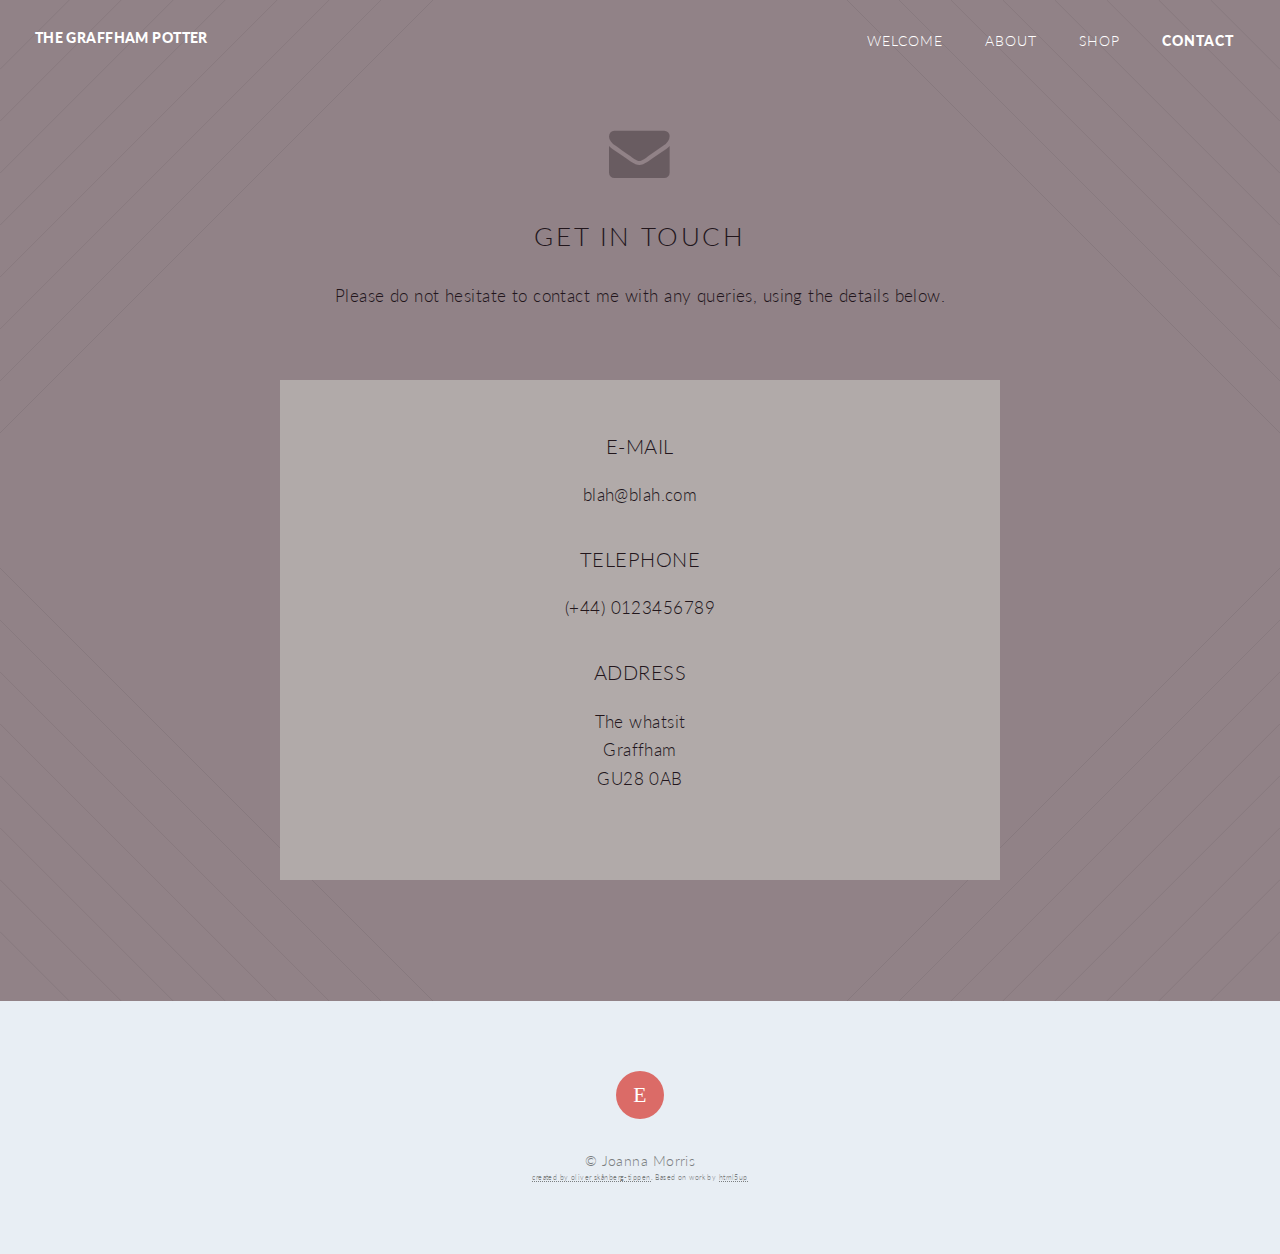
<file: public/contact.html>
<!DOCTYPE HTML>
<!--
	Twenty by HTML5 UP
	html5up.net | @n33co
	Free for personal and commercial use under the CCA 3.0 license (html5up.net/license)
-->
<html>

<head>
    <title>Joanna Morris Contact Details</title>
    <meta charset="utf-8" />
    <meta name="description" content="Contact details for Joanna Morris. E-mail, telephone, and address.">
    <meta name="viewport" content="width=device-width, initial-scale=1" />
    <!--[if lte IE 8]><script src="assets/js/ie/html5shiv.js"></script><![endif]-->
    <link rel="stylesheet" href="assets/css/main.css" />
    <!--[if lte IE 8]><link rel="stylesheet" href="assets/css/ie8.css" /><![endif]-->
    <!--[if lte IE 9]><link rel="stylesheet" href="assets/css/ie9.css" /><![endif]-->
</head>

<body class="contact">
    <div id="page-wrapper">
        <!-- Header -->
        <header id="header" class="alt">
            <h1 id="logo"><a href="index.html">The Graffham Potter</a></h1>
            <nav id="nav">
                <ul>
                    <li><a href="index.html">Welcome</a></li>
                    <!-- <li class="submenu">
                                <a href="#">Layouts</a>
                                <ul>
                                    <li><a href="left-sidebar.html">Left Sidebar</a></li>
                                    <li><a href="right-sidebar.html">Right Sidebar</a></li>
                                    <li><a href="no-sidebar.html">No Sidebar</a></li>
                                    <li><a href="contact.html">Contact</a></li>
                                    <li class="submenu">
                                        <a href="#">Submenu</a>
                                        <ul>
                                            <li><a href="#">Dolore Sed</a></li>
                                            <li><a href="#">Consequat</a></li>
                                            <li><a href="#">Lorem Magna</a></li>
                                            <li><a href="#">Sed Magna</a></li>
                                            <li><a href="#">Ipsum Nisl</a></li>
                                        </ul>
                                    </li>
                                </ul>
                            </li> -->
                    <li><a href="about.html">About</a></li>
                    <li><a href="shop.html">Shop</a></li>
                    <li class="current"><a href="contact.html">Contact</a></li>
                </ul>
            </nav>
        </header>
        <!-- Main -->
        <article id="main">
            <header class="special container">
                <span class="icon fa-envelope"></span>
                <h2>Get In Touch</h2>
                <p>Please do not hesitate to contact me with any queries, using the details below.</p>
            </header>
            <!-- One -->
            <section class="wrapper style4 special container 75%">
                <!-- Content -->
                <header>
                    <h3>e-mail</h3>
                </header>
                <p>blah@blah.com</p>
                <header>
                    <h3>telephone</h3>
                </header>
                <p>(+44) 0123456789</p>
                <header>
                    <h3>address</h3>
                </header>
                <p>The whatsit
                    <br />Graffham
                    <br />GU28 0AB</p>
            </section>
        </article>
        <!-- Footer -->
        <footer id="footer">
            <ul class="icons">
<!--                 <li><a href="#" class="icon circle fa-twitter"><span class="label">Twitter</span></a></li>
                <li><a href="#" class="icon circle fa-facebook"><span class="label">Facebook</span></a></li> -->
                <li><a href="//etsy.com/uk/shop/thegraffhampotter" class="icon circle fa-etsy">E<span class="label">Etsy</span></a></li>
                <!-- <li><a href="#" class="icon circle fa-google-plus"><span class="label">Google+</span></a></li>
                        <li><a href="#" class="icon circle fa-github"><span class="label">Github</span></a></li>
                        <li><a href="#" class="icon circle fa-dribbble"><span class="label">Dribbble</span></a></li> -->
            </ul>
            <ul class="copyright">
                <li>&copy; Joanna Morris<br /><span style="font-size:0.5em"><a href="//os-t.com">created by oliver sk&aring;nberg-tippen</a>. Based on work by <a href="//www.html5up.net">html5up</a></span></li>
            </ul>
        </footer>
    </div>
    <!-- Scripts -->
    <script src="assets/js/jquery.min.js"></script>
    <script src="assets/js/jquery.dropotron.min.js"></script>
    <script src="assets/js/jquery.scrolly.min.js"></script>
    <script src="assets/js/jquery.scrollgress.min.js"></script>
    <script src="assets/js/skel.min.js"></script>
    <script src="assets/js/util.js"></script>
    <!--[if lte IE 8]><script src="assets/js/ie/respond.min.js"></script><![endif]-->
    <script src="assets/js/main.js"></script>
</body>

</html>
</file>
<file: public/assets/css/ie8.css>
/*
	Twenty by HTML5 UP
	html5up.net | @n33co
	Free for personal and commercial use under the CCA 3.0 license (html5up.net/license)
*/

/* Section/Article */

	section > .last-child, section.last-child,
	article > .last-child,
	article.last-child {
		margin-bottom: 0;
	}

/* Banner */

	#banner {
		background-image: url("../../images/banner.jpg");
		background-repeat: no-repeat;
		background-size: cover;
		background-position: auto;
		-ms-behavior: url("assets/js/ie/backgroundsize.min.htc");
	}

		#banner .inner {
			background: #341b2b;
		}

/* CTA */

	#cta {
		background-image: url("../../images/banner.jpg");
		background-repeat: no-repeat;
		background-size: cover;
		background-position: auto;
		-ms-behavior: url("assets/js/ie/backgroundsize.min.htc");
	}
</file>
<file: public/assets/css/ie9.css>
/*
	Twenty by HTML5 UP
	html5up.net | @n33co
	Free for personal and commercial use under the CCA 3.0 license (html5up.net/license)
*/

/* Banner */

	#banner .inner {
		opacity: 1.0;
	}
</file>
<file: public/assets/css/main.css>
@import url("font-awesome.min.css");
@import url("http://fonts.googleapis.com/css?family=Lato:300,400,900");
@import url("http://fonts.googleapis.com/css?family=Source+Sans+Pro:300,400,600|Arvo:700");
/*
    Twenty by HTML5 UP
    html5up.net | @n33co
    Free for personal and commercial use under the CCA 3.0 license (html5up.net/license)
*/
/* Reset */
html, body, div, span, applet, object, iframe, h1, h2, h3, h4, h5, h6, p, blockquote, pre, a, abbr, acronym, address, big, cite, code, del, dfn, em, img, ins, kbd, q, s, samp, small, strike, strong, sub, sup, tt, var, b, u, i, center, dl, dt, dd, ol, ul, li, fieldset, form, label, legend, table, caption, tbody, tfoot, thead, tr, th, td, article, aside, canvas, details, embed, figure, figcaption, footer, header, hgroup, menu, nav, output, ruby, section, summary, time, mark, audio, video {
  margin: 0;
  padding: 0;
  border: 0;
  font-size: 100%;
  font: inherit;
  vertical-align: baseline; }

article, aside, details, figcaption, figure, footer, header, hgroup, menu, nav, section {
  display: block; }

body {
  line-height: 1; }

ol, ul {
  list-style: none; }

blockquote, q {
  quotes: none; }

blockquote:before, blockquote:after, q:before, q:after {
  content: '';
  content: none; }

table {
  border-collapse: collapse;
  border-spacing: 0; }

body {
  -webkit-text-size-adjust: none; }

/* Box Model */
*, *:before, *:after {
  -moz-box-sizing: border-box;
  -webkit-box-sizing: border-box;
  box-sizing: border-box; }

/* Containers */
.container {
  margin-left: auto;
  margin-right: auto; }

.container.\31 25\25 {
  width: 100%;
  max-width: 1750px;
  min-width: 1400px; }

.container.\37 5\25 {
  width: 1050px; }

.container.\35 0\25 {
  width: 700px; }

.container.\32 5\25 {
  width: 350px; }

.container {
  width: 1400px; }

@media screen and (max-width: 1680px) {
  .container.\31 25\25 {
    width: 100%;
    max-width: 1500px;
    min-width: 1200px; }

  .container.\37 5\25 {
    width: 900px; }

  .container.\35 0\25 {
    width: 600px; }

  .container.\32 5\25 {
    width: 300px; }

  .container {
    width: 1200px; } }
@media screen and (max-width: 1280px) {
  .container.\31 25\25 {
    width: 100%;
    max-width: 1200px;
    min-width: 960px; }

  .container.\37 5\25 {
    width: 720px; }

  .container.\35 0\25 {
    width: 480px; }

  .container.\32 5\25 {
    width: 240px; }

  .container {
    width: 960px; } }
@media screen and (max-width: 980px) {
  .container.\31 25\25 {
    width: 100%;
    max-width: 118.75%;
    min-width: 95%; }

  .container.\37 5\25 {
    width: 71.25%; }

  .container.\35 0\25 {
    width: 47.5%; }

  .container.\32 5\25 {
    width: 23.75%; }

  .container {
    width: 95%; } }
@media screen and (max-width: 840px) {
  .container.\31 25\25 {
    width: 100%;
    max-width: 118.75%;
    min-width: 95%; }

  .container.\37 5\25 {
    width: 71.25%; }

  .container.\35 0\25 {
    width: 47.5%; }

  .container.\32 5\25 {
    width: 23.75%; }

  .container {
    width: 95% !important; } }
@media screen and (max-width: 736px) {
  .container.\31 25\25 {
    width: 100%;
    max-width: 125%;
    min-width: 100%; }

  .container.\37 5\25 {
    width: 75%; }

  .container.\35 0\25 {
    width: 50%; }

  .container.\32 5\25 {
    width: 25%; }

  .container {
    width: 100% !important; } }
/* Grid */
.row {
  border-bottom: solid 1px transparent;
  -moz-box-sizing: border-box;
  -webkit-box-sizing: border-box;
  box-sizing: border-box; }

.row > * {
  float: left;
  -moz-box-sizing: border-box;
  -webkit-box-sizing: border-box;
  box-sizing: border-box; }

.row:after, .row:before {
  content: '';
  display: block;
  clear: both;
  height: 0; }

.row.uniform > * > :first-child {
  margin-top: 0; }

.row.uniform > * > :last-child {
  margin-bottom: 0; }

.row.\30 \25  > * {
  padding: 0px 0 0 0px; }

.row.\30 \25 {
  margin: 0px 0 -1px 0px; }

.row.uniform.\30 \25  > * {
  padding: 0px 0 0 0px; }

.row.uniform.\30 \25 {
  margin: 0px 0 -1px 0px; }

.row > * {
  padding: 50px 0 0 50px; }

.row {
  margin: -50px 0 -1px -50px; }

.row.uniform > * {
  padding: 50px 0 0 50px; }

.row.uniform {
  margin: -50px 0 -1px -50px; }

.row.\32 00\25  > * {
  padding: 100px 0 0 100px; }

.row.\32 00\25 {
  margin: -100px 0 -1px -100px; }

.row.uniform.\32 00\25  > * {
  padding: 100px 0 0 100px; }

.row.uniform.\32 00\25 {
  margin: -100px 0 -1px -100px; }

.row.\31 50\25  > * {
  padding: 75px 0 0 75px; }

.row.\31 50\25 {
  margin: -75px 0 -1px -75px; }

.row.uniform.\31 50\25  > * {
  padding: 75px 0 0 75px; }

.row.uniform.\31 50\25 {
  margin: -75px 0 -1px -75px; }

.row.\35 0\25  > * {
  padding: 25px 0 0 25px; }

.row.\35 0\25 {
  margin: -25px 0 -1px -25px; }

.row.uniform.\35 0\25  > * {
  padding: 25px 0 0 25px; }

.row.uniform.\35 0\25 {
  margin: -25px 0 -1px -25px; }

.row.\32 5\25  > * {
  padding: 12.5px 0 0 12.5px; }

.row.\32 5\25 {
  margin: -12.5px 0 -1px -12.5px; }

.row.uniform.\32 5\25  > * {
  padding: 12.5px 0 0 12.5px; }

.row.uniform.\32 5\25 {
  margin: -12.5px 0 -1px -12.5px; }

.\31 2u, .\31 2u\24 {
  width: 100%;
  clear: none;
  margin-left: 0; }

.\31 1u, .\31 1u\24 {
  width: 91.6666666667%;
  clear: none;
  margin-left: 0; }

.\31 0u, .\31 0u\24 {
  width: 83.3333333333%;
  clear: none;
  margin-left: 0; }

.\39 u, .\39 u\24 {
  width: 75%;
  clear: none;
  margin-left: 0; }

.\38 u, .\38 u\24 {
  width: 66.6666666667%;
  clear: none;
  margin-left: 0; }

.\37 u, .\37 u\24 {
  width: 58.3333333333%;
  clear: none;
  margin-left: 0; }

.\36 u, .\36 u\24 {
  width: 50%;
  clear: none;
  margin-left: 0; }

.\35 u, .\35 u\24 {
  width: 41.6666666667%;
  clear: none;
  margin-left: 0; }

.\34 u, .\34 u\24 {
  width: 33.3333333333%;
  clear: none;
  margin-left: 0; }

.\33 u, .\33 u\24 {
  width: 25%;
  clear: none;
  margin-left: 0; }

.\32 u, .\32 u\24 {
  width: 16.6666666667%;
  clear: none;
  margin-left: 0; }

.\31 u, .\31 u\24 {
  width: 8.3333333333%;
  clear: none;
  margin-left: 0; }

.\31 2u\24  + *,
.\31 1u\24  + *,
.\31 0u\24  + *,
.\39 u\24  + *,
.\38 u\24  + *,
.\37 u\24  + *,
.\36 u\24  + *,
.\35 u\24  + *,
.\34 u\24  + *,
.\33 u\24  + *,
.\32 u\24  + *,
.\31 u\24  + * {
  clear: left; }

.\-11u {
  margin-left: 91.66667%; }

.\-10u {
  margin-left: 83.33333%; }

.\-9u {
  margin-left: 75%; }

.\-8u {
  margin-left: 66.66667%; }

.\-7u {
  margin-left: 58.33333%; }

.\-6u {
  margin-left: 50%; }

.\-5u {
  margin-left: 41.66667%; }

.\-4u {
  margin-left: 33.33333%; }

.\-3u {
  margin-left: 25%; }

.\-2u {
  margin-left: 16.66667%; }

.\-1u {
  margin-left: 8.33333%; }

@media screen and (max-width: 1680px) {
  .row > * {
    padding: 40px 0 0 40px; }

  .row {
    margin: -40px 0 -1px -40px; }

  .row.uniform > * {
    padding: 40px 0 0 40px; }

  .row.uniform {
    margin: -40px 0 -1px -40px; }

  .row.\32 00\25  > * {
    padding: 80px 0 0 80px; }

  .row.\32 00\25 {
    margin: -80px 0 -1px -80px; }

  .row.uniform.\32 00\25  > * {
    padding: 80px 0 0 80px; }

  .row.uniform.\32 00\25 {
    margin: -80px 0 -1px -80px; }

  .row.\31 50\25  > * {
    padding: 60px 0 0 60px; }

  .row.\31 50\25 {
    margin: -60px 0 -1px -60px; }

  .row.uniform.\31 50\25  > * {
    padding: 60px 0 0 60px; }

  .row.uniform.\31 50\25 {
    margin: -60px 0 -1px -60px; }

  .row.\35 0\25  > * {
    padding: 20px 0 0 20px; }

  .row.\35 0\25 {
    margin: -20px 0 -1px -20px; }

  .row.uniform.\35 0\25  > * {
    padding: 20px 0 0 20px; }

  .row.uniform.\35 0\25 {
    margin: -20px 0 -1px -20px; }

  .row.\32 5\25  > * {
    padding: 10px 0 0 10px; }

  .row.\32 5\25 {
    margin: -10px 0 -1px -10px; }

  .row.uniform.\32 5\25  > * {
    padding: 10px 0 0 10px; }

  .row.uniform.\32 5\25 {
    margin: -10px 0 -1px -10px; }

  .\31 2u\28wide\29, .\31 2u\24\28wide\29 {
    width: 100%;
    clear: none;
    margin-left: 0; }

  .\31 1u\28wide\29, .\31 1u\24\28wide\29 {
    width: 91.6666666667%;
    clear: none;
    margin-left: 0; }

  .\31 0u\28wide\29, .\31 0u\24\28wide\29 {
    width: 83.3333333333%;
    clear: none;
    margin-left: 0; }

  .\39 u\28wide\29, .\39 u\24\28wide\29 {
    width: 75%;
    clear: none;
    margin-left: 0; }

  .\38 u\28wide\29, .\38 u\24\28wide\29 {
    width: 66.6666666667%;
    clear: none;
    margin-left: 0; }

  .\37 u\28wide\29, .\37 u\24\28wide\29 {
    width: 58.3333333333%;
    clear: none;
    margin-left: 0; }

  .\36 u\28wide\29, .\36 u\24\28wide\29 {
    width: 50%;
    clear: none;
    margin-left: 0; }

  .\35 u\28wide\29, .\35 u\24\28wide\29 {
    width: 41.6666666667%;
    clear: none;
    margin-left: 0; }

  .\34 u\28wide\29, .\34 u\24\28wide\29 {
    width: 33.3333333333%;
    clear: none;
    margin-left: 0; }

  .\33 u\28wide\29, .\33 u\24\28wide\29 {
    width: 25%;
    clear: none;
    margin-left: 0; }

  .\32 u\28wide\29, .\32 u\24\28wide\29 {
    width: 16.6666666667%;
    clear: none;
    margin-left: 0; }

  .\31 u\28wide\29, .\31 u\24\28wide\29 {
    width: 8.3333333333%;
    clear: none;
    margin-left: 0; }

  .\31 2u\24\28wide\29  + *,
  .\31 1u\24\28wide\29  + *,
  .\31 0u\24\28wide\29  + *,
  .\39 u\24\28wide\29  + *,
  .\38 u\24\28wide\29  + *,
  .\37 u\24\28wide\29  + *,
  .\36 u\24\28wide\29  + *,
  .\35 u\24\28wide\29  + *,
  .\34 u\24\28wide\29  + *,
  .\33 u\24\28wide\29  + *,
  .\32 u\24\28wide\29  + *,
  .\31 u\24\28wide\29  + * {
    clear: left; }

  .\-11u\28wide\29 {
    margin-left: 91.66667%; }

  .\-10u\28wide\29 {
    margin-left: 83.33333%; }

  .\-9u\28wide\29 {
    margin-left: 75%; }

  .\-8u\28wide\29 {
    margin-left: 66.66667%; }

  .\-7u\28wide\29 {
    margin-left: 58.33333%; }

  .\-6u\28wide\29 {
    margin-left: 50%; }

  .\-5u\28wide\29 {
    margin-left: 41.66667%; }

  .\-4u\28wide\29 {
    margin-left: 33.33333%; }

  .\-3u\28wide\29 {
    margin-left: 25%; }

  .\-2u\28wide\29 {
    margin-left: 16.66667%; }

  .\-1u\28wide\29 {
    margin-left: 8.33333%; } }
@media screen and (max-width: 1280px) {
  .row > * {
    padding: 40px 0 0 40px; }

  .row {
    margin: -40px 0 -1px -40px; }

  .row.uniform > * {
    padding: 40px 0 0 40px; }

  .row.uniform {
    margin: -40px 0 -1px -40px; }

  .row.\32 00\25  > * {
    padding: 80px 0 0 80px; }

  .row.\32 00\25 {
    margin: -80px 0 -1px -80px; }

  .row.uniform.\32 00\25  > * {
    padding: 80px 0 0 80px; }

  .row.uniform.\32 00\25 {
    margin: -80px 0 -1px -80px; }

  .row.\31 50\25  > * {
    padding: 60px 0 0 60px; }

  .row.\31 50\25 {
    margin: -60px 0 -1px -60px; }

  .row.uniform.\31 50\25  > * {
    padding: 60px 0 0 60px; }

  .row.uniform.\31 50\25 {
    margin: -60px 0 -1px -60px; }

  .row.\35 0\25  > * {
    padding: 20px 0 0 20px; }

  .row.\35 0\25 {
    margin: -20px 0 -1px -20px; }

  .row.uniform.\35 0\25  > * {
    padding: 20px 0 0 20px; }

  .row.uniform.\35 0\25 {
    margin: -20px 0 -1px -20px; }

  .row.\32 5\25  > * {
    padding: 10px 0 0 10px; }

  .row.\32 5\25 {
    margin: -10px 0 -1px -10px; }

  .row.uniform.\32 5\25  > * {
    padding: 10px 0 0 10px; }

  .row.uniform.\32 5\25 {
    margin: -10px 0 -1px -10px; }

  .\31 2u\28normal\29, .\31 2u\24\28normal\29 {
    width: 100%;
    clear: none;
    margin-left: 0; }

  .\31 1u\28normal\29, .\31 1u\24\28normal\29 {
    width: 91.6666666667%;
    clear: none;
    margin-left: 0; }

  .\31 0u\28normal\29, .\31 0u\24\28normal\29 {
    width: 83.3333333333%;
    clear: none;
    margin-left: 0; }

  .\39 u\28normal\29, .\39 u\24\28normal\29 {
    width: 75%;
    clear: none;
    margin-left: 0; }

  .\38 u\28normal\29, .\38 u\24\28normal\29 {
    width: 66.6666666667%;
    clear: none;
    margin-left: 0; }

  .\37 u\28normal\29, .\37 u\24\28normal\29 {
    width: 58.3333333333%;
    clear: none;
    margin-left: 0; }

  .\36 u\28normal\29, .\36 u\24\28normal\29 {
    width: 50%;
    clear: none;
    margin-left: 0; }

  .\35 u\28normal\29, .\35 u\24\28normal\29 {
    width: 41.6666666667%;
    clear: none;
    margin-left: 0; }

  .\34 u\28normal\29, .\34 u\24\28normal\29 {
    width: 33.3333333333%;
    clear: none;
    margin-left: 0; }

  .\33 u\28normal\29, .\33 u\24\28normal\29 {
    width: 25%;
    clear: none;
    margin-left: 0; }

  .\32 u\28normal\29, .\32 u\24\28normal\29 {
    width: 16.6666666667%;
    clear: none;
    margin-left: 0; }

  .\31 u\28normal\29, .\31 u\24\28normal\29 {
    width: 8.3333333333%;
    clear: none;
    margin-left: 0; }

  .\31 2u\24\28normal\29  + *,
  .\31 1u\24\28normal\29  + *,
  .\31 0u\24\28normal\29  + *,
  .\39 u\24\28normal\29  + *,
  .\38 u\24\28normal\29  + *,
  .\37 u\24\28normal\29  + *,
  .\36 u\24\28normal\29  + *,
  .\35 u\24\28normal\29  + *,
  .\34 u\24\28normal\29  + *,
  .\33 u\24\28normal\29  + *,
  .\32 u\24\28normal\29  + *,
  .\31 u\24\28normal\29  + * {
    clear: left; }

  .\-11u\28normal\29 {
    margin-left: 91.66667%; }

  .\-10u\28normal\29 {
    margin-left: 83.33333%; }

  .\-9u\28normal\29 {
    margin-left: 75%; }

  .\-8u\28normal\29 {
    margin-left: 66.66667%; }

  .\-7u\28normal\29 {
    margin-left: 58.33333%; }

  .\-6u\28normal\29 {
    margin-left: 50%; }

  .\-5u\28normal\29 {
    margin-left: 41.66667%; }

  .\-4u\28normal\29 {
    margin-left: 33.33333%; }

  .\-3u\28normal\29 {
    margin-left: 25%; }

  .\-2u\28normal\29 {
    margin-left: 16.66667%; }

  .\-1u\28normal\29 {
    margin-left: 8.33333%; } }
@media screen and (max-width: 980px) {
  .row > * {
    padding: 30px 0 0 30px; }

  .row {
    margin: -30px 0 -1px -30px; }

  .row.uniform > * {
    padding: 30px 0 0 30px; }

  .row.uniform {
    margin: -30px 0 -1px -30px; }

  .row.\32 00\25  > * {
    padding: 60px 0 0 60px; }

  .row.\32 00\25 {
    margin: -60px 0 -1px -60px; }

  .row.uniform.\32 00\25  > * {
    padding: 60px 0 0 60px; }

  .row.uniform.\32 00\25 {
    margin: -60px 0 -1px -60px; }

  .row.\31 50\25  > * {
    padding: 45px 0 0 45px; }

  .row.\31 50\25 {
    margin: -45px 0 -1px -45px; }

  .row.uniform.\31 50\25  > * {
    padding: 45px 0 0 45px; }

  .row.uniform.\31 50\25 {
    margin: -45px 0 -1px -45px; }

  .row.\35 0\25  > * {
    padding: 15px 0 0 15px; }

  .row.\35 0\25 {
    margin: -15px 0 -1px -15px; }

  .row.uniform.\35 0\25  > * {
    padding: 15px 0 0 15px; }

  .row.uniform.\35 0\25 {
    margin: -15px 0 -1px -15px; }

  .row.\32 5\25  > * {
    padding: 7.5px 0 0 7.5px; }

  .row.\32 5\25 {
    margin: -7.5px 0 -1px -7.5px; }

  .row.uniform.\32 5\25  > * {
    padding: 7.5px 0 0 7.5px; }

  .row.uniform.\32 5\25 {
    margin: -7.5px 0 -1px -7.5px; }

  .\31 2u\28narrow\29, .\31 2u\24\28narrow\29 {
    width: 100%;
    clear: none;
    margin-left: 0; }

  .\31 1u\28narrow\29, .\31 1u\24\28narrow\29 {
    width: 91.6666666667%;
    clear: none;
    margin-left: 0; }

  .\31 0u\28narrow\29, .\31 0u\24\28narrow\29 {
    width: 83.3333333333%;
    clear: none;
    margin-left: 0; }

  .\39 u\28narrow\29, .\39 u\24\28narrow\29 {
    width: 75%;
    clear: none;
    margin-left: 0; }

  .\38 u\28narrow\29, .\38 u\24\28narrow\29 {
    width: 66.6666666667%;
    clear: none;
    margin-left: 0; }

  .\37 u\28narrow\29, .\37 u\24\28narrow\29 {
    width: 58.3333333333%;
    clear: none;
    margin-left: 0; }

  .\36 u\28narrow\29, .\36 u\24\28narrow\29 {
    width: 50%;
    clear: none;
    margin-left: 0; }

  .\35 u\28narrow\29, .\35 u\24\28narrow\29 {
    width: 41.6666666667%;
    clear: none;
    margin-left: 0; }

  .\34 u\28narrow\29, .\34 u\24\28narrow\29 {
    width: 33.3333333333%;
    clear: none;
    margin-left: 0; }

  .\33 u\28narrow\29, .\33 u\24\28narrow\29 {
    width: 25%;
    clear: none;
    margin-left: 0; }

  .\32 u\28narrow\29, .\32 u\24\28narrow\29 {
    width: 16.6666666667%;
    clear: none;
    margin-left: 0; }

  .\31 u\28narrow\29, .\31 u\24\28narrow\29 {
    width: 8.3333333333%;
    clear: none;
    margin-left: 0; }

  .\31 2u\24\28narrow\29  + *,
  .\31 1u\24\28narrow\29  + *,
  .\31 0u\24\28narrow\29  + *,
  .\39 u\24\28narrow\29  + *,
  .\38 u\24\28narrow\29  + *,
  .\37 u\24\28narrow\29  + *,
  .\36 u\24\28narrow\29  + *,
  .\35 u\24\28narrow\29  + *,
  .\34 u\24\28narrow\29  + *,
  .\33 u\24\28narrow\29  + *,
  .\32 u\24\28narrow\29  + *,
  .\31 u\24\28narrow\29  + * {
    clear: left; }

  .\-11u\28narrow\29 {
    margin-left: 91.66667%; }

  .\-10u\28narrow\29 {
    margin-left: 83.33333%; }

  .\-9u\28narrow\29 {
    margin-left: 75%; }

  .\-8u\28narrow\29 {
    margin-left: 66.66667%; }

  .\-7u\28narrow\29 {
    margin-left: 58.33333%; }

  .\-6u\28narrow\29 {
    margin-left: 50%; }

  .\-5u\28narrow\29 {
    margin-left: 41.66667%; }

  .\-4u\28narrow\29 {
    margin-left: 33.33333%; }

  .\-3u\28narrow\29 {
    margin-left: 25%; }

  .\-2u\28narrow\29 {
    margin-left: 16.66667%; }

  .\-1u\28narrow\29 {
    margin-left: 8.33333%; } }
@media screen and (max-width: 840px) {
  .row > * {
    padding: 30px 0 0 30px; }

  .row {
    margin: -30px 0 -1px -30px; }

  .row.uniform > * {
    padding: 30px 0 0 30px; }

  .row.uniform {
    margin: -30px 0 -1px -30px; }

  .row.\32 00\25  > * {
    padding: 60px 0 0 60px; }

  .row.\32 00\25 {
    margin: -60px 0 -1px -60px; }

  .row.uniform.\32 00\25  > * {
    padding: 60px 0 0 60px; }

  .row.uniform.\32 00\25 {
    margin: -60px 0 -1px -60px; }

  .row.\31 50\25  > * {
    padding: 45px 0 0 45px; }

  .row.\31 50\25 {
    margin: -45px 0 -1px -45px; }

  .row.uniform.\31 50\25  > * {
    padding: 45px 0 0 45px; }

  .row.uniform.\31 50\25 {
    margin: -45px 0 -1px -45px; }

  .row.\35 0\25  > * {
    padding: 15px 0 0 15px; }

  .row.\35 0\25 {
    margin: -15px 0 -1px -15px; }

  .row.uniform.\35 0\25  > * {
    padding: 15px 0 0 15px; }

  .row.uniform.\35 0\25 {
    margin: -15px 0 -1px -15px; }

  .row.\32 5\25  > * {
    padding: 7.5px 0 0 7.5px; }

  .row.\32 5\25 {
    margin: -7.5px 0 -1px -7.5px; }

  .row.uniform.\32 5\25  > * {
    padding: 7.5px 0 0 7.5px; }

  .row.uniform.\32 5\25 {
    margin: -7.5px 0 -1px -7.5px; }

  .\31 2u\28narrower\29, .\31 2u\24\28narrower\29 {
    width: 100%;
    clear: none;
    margin-left: 0; }

  .\31 1u\28narrower\29, .\31 1u\24\28narrower\29 {
    width: 91.6666666667%;
    clear: none;
    margin-left: 0; }

  .\31 0u\28narrower\29, .\31 0u\24\28narrower\29 {
    width: 83.3333333333%;
    clear: none;
    margin-left: 0; }

  .\39 u\28narrower\29, .\39 u\24\28narrower\29 {
    width: 75%;
    clear: none;
    margin-left: 0; }

  .\38 u\28narrower\29, .\38 u\24\28narrower\29 {
    width: 66.6666666667%;
    clear: none;
    margin-left: 0; }

  .\37 u\28narrower\29, .\37 u\24\28narrower\29 {
    width: 58.3333333333%;
    clear: none;
    margin-left: 0; }

  .\36 u\28narrower\29, .\36 u\24\28narrower\29 {
    width: 50%;
    clear: none;
    margin-left: 0; }

  .\35 u\28narrower\29, .\35 u\24\28narrower\29 {
    width: 41.6666666667%;
    clear: none;
    margin-left: 0; }

  .\34 u\28narrower\29, .\34 u\24\28narrower\29 {
    width: 33.3333333333%;
    clear: none;
    margin-left: 0; }

  .\33 u\28narrower\29, .\33 u\24\28narrower\29 {
    width: 25%;
    clear: none;
    margin-left: 0; }

  .\32 u\28narrower\29, .\32 u\24\28narrower\29 {
    width: 16.6666666667%;
    clear: none;
    margin-left: 0; }

  .\31 u\28narrower\29, .\31 u\24\28narrower\29 {
    width: 8.3333333333%;
    clear: none;
    margin-left: 0; }

  .\31 2u\24\28narrower\29  + *,
  .\31 1u\24\28narrower\29  + *,
  .\31 0u\24\28narrower\29  + *,
  .\39 u\24\28narrower\29  + *,
  .\38 u\24\28narrower\29  + *,
  .\37 u\24\28narrower\29  + *,
  .\36 u\24\28narrower\29  + *,
  .\35 u\24\28narrower\29  + *,
  .\34 u\24\28narrower\29  + *,
  .\33 u\24\28narrower\29  + *,
  .\32 u\24\28narrower\29  + *,
  .\31 u\24\28narrower\29  + * {
    clear: left; }

  .\-11u\28narrower\29 {
    margin-left: 91.66667%; }

  .\-10u\28narrower\29 {
    margin-left: 83.33333%; }

  .\-9u\28narrower\29 {
    margin-left: 75%; }

  .\-8u\28narrower\29 {
    margin-left: 66.66667%; }

  .\-7u\28narrower\29 {
    margin-left: 58.33333%; }

  .\-6u\28narrower\29 {
    margin-left: 50%; }

  .\-5u\28narrower\29 {
    margin-left: 41.66667%; }

  .\-4u\28narrower\29 {
    margin-left: 33.33333%; }

  .\-3u\28narrower\29 {
    margin-left: 25%; }

  .\-2u\28narrower\29 {
    margin-left: 16.66667%; }

  .\-1u\28narrower\29 {
    margin-left: 8.33333%; } }
@media screen and (max-width: 736px) {
  .row > * {
    padding: 30px 0 0 30px; }

  .row {
    margin: -30px 0 -1px -30px; }

  .row.uniform > * {
    padding: 30px 0 0 30px; }

  .row.uniform {
    margin: -30px 0 -1px -30px; }

  .row.\32 00\25  > * {
    padding: 60px 0 0 60px; }

  .row.\32 00\25 {
    margin: -60px 0 -1px -60px; }

  .row.uniform.\32 00\25  > * {
    padding: 60px 0 0 60px; }

  .row.uniform.\32 00\25 {
    margin: -60px 0 -1px -60px; }

  .row.\31 50\25  > * {
    padding: 45px 0 0 45px; }

  .row.\31 50\25 {
    margin: -45px 0 -1px -45px; }

  .row.uniform.\31 50\25  > * {
    padding: 45px 0 0 45px; }

  .row.uniform.\31 50\25 {
    margin: -45px 0 -1px -45px; }

  .row.\35 0\25  > * {
    padding: 15px 0 0 15px; }

  .row.\35 0\25 {
    margin: -15px 0 -1px -15px; }

  .row.uniform.\35 0\25  > * {
    padding: 15px 0 0 15px; }

  .row.uniform.\35 0\25 {
    margin: -15px 0 -1px -15px; }

  .row.\32 5\25  > * {
    padding: 7.5px 0 0 7.5px; }

  .row.\32 5\25 {
    margin: -7.5px 0 -1px -7.5px; }

  .row.uniform.\32 5\25  > * {
    padding: 7.5px 0 0 7.5px; }

  .row.uniform.\32 5\25 {
    margin: -7.5px 0 -1px -7.5px; }

  .\31 2u\28mobile\29, .\31 2u\24\28mobile\29 {
    width: 100%;
    clear: none;
    margin-left: 0; }

  .\31 1u\28mobile\29, .\31 1u\24\28mobile\29 {
    width: 91.6666666667%;
    clear: none;
    margin-left: 0; }

  .\31 0u\28mobile\29, .\31 0u\24\28mobile\29 {
    width: 83.3333333333%;
    clear: none;
    margin-left: 0; }

  .\39 u\28mobile\29, .\39 u\24\28mobile\29 {
    width: 75%;
    clear: none;
    margin-left: 0; }

  .\38 u\28mobile\29, .\38 u\24\28mobile\29 {
    width: 66.6666666667%;
    clear: none;
    margin-left: 0; }

  .\37 u\28mobile\29, .\37 u\24\28mobile\29 {
    width: 58.3333333333%;
    clear: none;
    margin-left: 0; }

  .\36 u\28mobile\29, .\36 u\24\28mobile\29 {
    width: 50%;
    clear: none;
    margin-left: 0; }

  .\35 u\28mobile\29, .\35 u\24\28mobile\29 {
    width: 41.6666666667%;
    clear: none;
    margin-left: 0; }

  .\34 u\28mobile\29, .\34 u\24\28mobile\29 {
    width: 33.3333333333%;
    clear: none;
    margin-left: 0; }

  .\33 u\28mobile\29, .\33 u\24\28mobile\29 {
    width: 25%;
    clear: none;
    margin-left: 0; }

  .\32 u\28mobile\29, .\32 u\24\28mobile\29 {
    width: 16.6666666667%;
    clear: none;
    margin-left: 0; }

  .\31 u\28mobile\29, .\31 u\24\28mobile\29 {
    width: 8.3333333333%;
    clear: none;
    margin-left: 0; }

  .\31 2u\24\28mobile\29  + *,
  .\31 1u\24\28mobile\29  + *,
  .\31 0u\24\28mobile\29  + *,
  .\39 u\24\28mobile\29  + *,
  .\38 u\24\28mobile\29  + *,
  .\37 u\24\28mobile\29  + *,
  .\36 u\24\28mobile\29  + *,
  .\35 u\24\28mobile\29  + *,
  .\34 u\24\28mobile\29  + *,
  .\33 u\24\28mobile\29  + *,
  .\32 u\24\28mobile\29  + *,
  .\31 u\24\28mobile\29  + * {
    clear: left; }

  .\-11u\28mobile\29 {
    margin-left: 91.66667%; }

  .\-10u\28mobile\29 {
    margin-left: 83.33333%; }

  .\-9u\28mobile\29 {
    margin-left: 75%; }

  .\-8u\28mobile\29 {
    margin-left: 66.66667%; }

  .\-7u\28mobile\29 {
    margin-left: 58.33333%; }

  .\-6u\28mobile\29 {
    margin-left: 50%; }

  .\-5u\28mobile\29 {
    margin-left: 41.66667%; }

  .\-4u\28mobile\29 {
    margin-left: 33.33333%; }

  .\-3u\28mobile\29 {
    margin-left: 25%; }

  .\-2u\28mobile\29 {
    margin-left: 16.66667%; }

  .\-1u\28mobile\29 {
    margin-left: 8.33333%; } }
/* Basic */
body {
  background: #918287; }
  body.is-loading *,
  body.is-loading *:before,
  body.is-loading *:after {
    -moz-animation: none !important;
    -webkit-animation: none !important;
    -ms-animation: none !important;
    animation: none !important;
    -moz-transition: none !important;
    -webkit-transition: none !important;
    -ms-transition: none !important;
    transition: none !important; }

body,
input,
select,
textarea {
  color: #22161C;
  font-family: 'Lato', sans-serif;
  font-size: 15pt;
  font-weight: 300;
  letter-spacing: 0.025em;
  line-height: 1.75em; }

a {
  -moz-transition: color 0.2s ease-in-out, border-color 0.2s ease-in-out, background-color 0.2s ease-in-out;
  -webkit-transition: color 0.2s ease-in-out, border-color 0.2s ease-in-out, background-color 0.2s ease-in-out;
  -ms-transition: color 0.2s ease-in-out, border-color 0.2s ease-in-out, background-color 0.2s ease-in-out;
  transition: color 0.2s ease-in-out, border-color 0.2s ease-in-out, background-color 0.2s ease-in-out;
  color: #cccccc;
  text-decoration: none;
  border-bottom: dotted 1px; }
  a:hover {
    border-bottom-color: transparent; }

strong,
b {
  font-weight: 400; }

p,
ul,
ol,
dl,
table,
blockquote {
  margin: 0 0 2em 0; }

h1,
h2,
h3,
h4,
h5,
h6 {
  color: inherit;
  font-weight: 300;
  line-height: 1.75em;
  margin-bottom: 1em;
  text-transform: uppercase; }
  h1 a,
  h2 a,
  h3 a,
  h4 a,
  h5 a,
  h6 a {
    color: inherit;
    text-decoration: none;
    border: 0; }

h2 {
  font-size: 1.5em;
  letter-spacing: 0.1em; }

h3 {
  font-size: 1.15em;
  letter-spacing: 0.025em; }

sub {
  font-size: 0.8em;
  position: relative;
  top: 0.5em; }

sup {
  font-size: 0.8em;
  position: relative;
  top: -0.5em; }

hr {
  border-top: solid 1px rgba(124, 128, 129, 0.2);
  border: 0;
  margin-bottom: 1.5em; }

blockquote {
  border-left: solid 0.5em rgba(124, 128, 129, 0.2);
  font-style: italic;
  padding: 1em 0 1em 2em; }

/* Section/Article */
section,
article {
  text-align: justify; }
  section#main,
  article#main {
    -webkit-box-shadow: 0px -10px 40px rgba(0, 0, 0, 0.5);
    -moz-box-shadow: 0px -10px 40px rgba(0, 0, 0, 0.5);
    box-shadow: 0px -10px 40px rgba(0, 0, 0, 0.5); }
  section.special,
  article.special {
    text-align: center; }

header.major {
  padding-bottom: 2em; }
header.special {
  margin-bottom: 5em;
  padding-top: 4em;
  position: relative;
  text-align: center; }
  header.special .icon {
    cursor: default;
    height: 7em;
    left: 0;
    position: absolute;
    text-align: center;
    top: 1em;
    width: 100%; }
    header.special .icon:before {
      font-size: 3.5em;
      opacity: 0.35; }
header.lines:before {
  border-bottom: solid 1.5px;
  border-top: solid 1.5px;
  content: '';
  height: 7px;
  opacity: 0.1;
  position: absolute;
  top: 1.75em;
  width: 100%; }
header.lines:before {
  left: 0; }
header.lines:after {
  right: 0; }

footer > :last-child {
  margin-bottom: 0; }
footer.major {
  padding-top: 3em; }

/* Form */
input[type="text"],
input[type="password"],
input[type="email"],
textarea {
  -moz-transition: background-color 0.2s ease-in-out, border-color 0.2s ease-in-out;
  -webkit-transition: background-color 0.2s ease-in-out, border-color 0.2s ease-in-out;
  -ms-transition: background-color 0.2s ease-in-out, border-color 0.2s ease-in-out;
  transition: background-color 0.2s ease-in-out, border-color 0.2s ease-in-out;
  -moz-appearance: none;
  -webkit-appearance: none;
  -ms-appearance: none;
  appearance: none;
  background: none;
  border: solid 1px rgba(124, 128, 129, 0.2);
  color: inherit;
  display: block;
  padding: 0.75em;
  text-decoration: none;
  width: 100%;
  outline: 0; }
  input[type="text"]:focus,
  input[type="password"]:focus,
  input[type="email"]:focus,
  textarea:focus {
    border-color: #fff; }

input[type="text"],
input[type="password"],
input[type="email"] {
  line-height: 1em; }

::-webkit-input-placeholder {
  color: inherit;
  opacity: 0.5;
  position: relative;
  top: 3px; }

:-moz-placeholder {
  color: inherit;
  opacity: 0.5; }

::-moz-placeholder {
  color: inherit;
  opacity: 0.5; }

:-ms-input-placeholder {
  color: inherit;
  opacity: 0.5; }

.formerize-placeholder {
  color: rgba(34, 22, 28, 0.5) !important; }

/* Image */
.image {
  border: 0;
  position: relative; }
  .image:before {
    background: url("images/overlay.png");
    content: '';
    height: 100%;
    left: 0;
    position: absolute;
    top: 0;
    width: 100%; }
  .image.fit {
    display: block; }
    .image.fit img {
      display: block;
      width: 100%; }
  .image.featured {
    display: block;
    margin: 0 0 2em 0; }
    .image.featured img {
      display: block;
      width: 100%; }

/* Icon */
.icon {
  text-decoration: none;
  position: relative; }
  .icon:before {
    -moz-osx-font-smoothing: grayscale;
    -webkit-font-smoothing: antialiased;
    font-family: FontAwesome;
    font-style: normal;
    font-weight: normal;
    text-transform: none !important; }
  .icon.circle {
    -moz-transition: all 0.2s ease-in-out;
    -webkit-transition: all 0.2s ease-in-out;
    -ms-transition: all 0.2s ease-in-out;
    transition: all 0.2s ease-in-out;
    border: 0;
    border-radius: 100%;
    display: inline-block;
    font-size: 1.25em;
    height: 2.25em;
    left: 0;
    line-height: 2.25em;
    text-align: center;
    text-decoration: none;
    top: 0;
    width: 2.25em; }
    .icon.circle:hover {
      top: -0.2em; }
    .icon.circle.fa-twitter {
      background: #70aecd;
      color: #fff; }
      .icon.circle.fa-twitter:hover {
        background: #7fb7d2; }
    .icon.circle.fa-facebook {
      background: #7490c3;
      color: #fff; }
      .icon.circle.fa-facebook:hover {
        background: #829bc9; }
    .icon.circle.fa-etsy {
      background: #db6b67;
      color: #fff;
      font-family: serif; }
      .icon.circle.fa-etsy:hover {
        background: #df7b77; }
  .icon.featured {
    cursor: default;
    display: block;
    margin: 0 0 1.5em 0;
    opacity: 0.35;
    text-align: center; }
    .icon.featured:before {
      font-size: 5em;
      line-height: 1em; }
  .icon > .label {
    display: none; }

/* List */
ol.default {
  list-style: decimal;
  padding-left: 1.25em; }
  ol.default li {
    padding-left: 0.25em; }

ul.default {
  list-style: disc;
  padding-left: 1em; }
  ul.default li {
    padding-left: 0.5em; }
ul.icons {
  cursor: default; }
  ul.icons li {
    display: inline-block;
    line-height: 1em;
    padding-left: 0.5em; }
    ul.icons li:first-child {
      padding-left: 0; }
ul.featured-icons {
  cursor: default;
  margin: -0.75em 0 0 0;
  opacity: 0.35;
  overflow: hidden;
  position: relative; }
  ul.featured-icons li {
    display: block;
    float: left;
    text-align: center;
    width: 50%; }
    ul.featured-icons li .icon {
      display: inline-block;
      font-size: 6.25em;
      height: 1.25em;
      line-height: 1.25em;
      width: 1em; }
ul.buttons {
  cursor: default; }
  ul.buttons:last-child {
    margin-bottom: 0; }
  ul.buttons li {
    display: inline-block;
    padding: 0 0 0 1.5em; }
    ul.buttons li:first-child {
      padding: 0; }
  ul.buttons.vertical li {
    display: block;
    padding: 1.5em 0 0 0; }
    ul.buttons.vertical li:first-child {
      padding: 0; }

/* Table */
table {
  width: 100%; }
  table.default {
    width: 100%; }
    table.default tbody tr {
      border-bottom: solid 1px rgba(124, 128, 129, 0.2); }
    table.default td {
      padding: 0.5em 1em 0.5em 1em; }
    table.default th {
      font-weight: 400;
      padding: 0.5em 1em 0.5em 1em;
      text-align: left; }
    table.default thead {
      background: #22161C;
      color: #fff; }

/* Button */
input[type="button"],
input[type="submit"],
input[type="reset"],
.button {
  -moz-appearance: none;
  -webkit-appearance: none;
  -ms-appearance: none;
  appearance: none;
  -moz-transition: color 0.2s ease-in-out, border-color 0.2s ease-in-out, background-color 0.2s ease-in-out;
  -webkit-transition: color 0.2s ease-in-out, border-color 0.2s ease-in-out, background-color 0.2s ease-in-out;
  -ms-transition: color 0.2s ease-in-out, border-color 0.2s ease-in-out, background-color 0.2s ease-in-out;
  transition: color 0.2s ease-in-out, border-color 0.2s ease-in-out, background-color 0.2s ease-in-out;
  background: none;
  border: solid 1px;
  color: inherit;
  cursor: pointer;
  display: inline-block;
  font-size: 0.8em;
  font-weight: 900;
  letter-spacing: 2px;
  min-width: 18em;
  padding: 0 0.75em;
  line-height: 3.75em;
  text-align: center;
  text-decoration: none;
  text-transform: uppercase; }
  input[type="button"]:hover,
  input[type="submit"]:hover,
  input[type="reset"]:hover,
  .button:hover {
    background: rgba(188, 202, 206, 0.15);
    border-color: inherit; }
  input[type="button"].fit,
  input[type="submit"].fit,
  input[type="reset"].fit,
  .button.fit {
    width: 100%; }
  input[type="button"].small,
  input[type="submit"].small,
  input[type="reset"].small,
  .button.small {
    font-size: 0.7em;
    min-width: 14em;
    padding: 0.5em 0; }

/* Wrapper */
.wrapper {
  margin-bottom: 5em;
  padding: 5em; }
  .wrapper.style1 {
    padding: 0; }
  .wrapper.style2 {
    background-color: #fff;
    background-image: url("images/light-bl.svg"), url("images/light-br.svg");
    background-position: bottom left, bottom right;
    background-repeat: no-repeat, no-repeat;
    background-size: 25em, 25em;
    color: #fff; }
    .wrapper.style2 .button:hover {
      background: rgba(255, 255, 255, 0.15) !important; }
    .wrapper.style2 .button.special {
      background: #fff;
      border-color: #fff;
      color: #fff !important; }
      .wrapper.style2 .button.special:hover {
        border-color: inherit !important;
        color: #fff !important; }
  .wrapper.style3 {
    background: #B1AAA9;
    color: inherit; }
  .wrapper.style4 {
    background: #B1AAA9;
    color: inherit;
    padding: 4em; }

/* Header */
@-moz-keyframes reveal-header {
  0% {
    top: -5em; }
  100% {
    top: 0; } }
@-webkit-keyframes reveal-header {
  0% {
    top: -5em; }
  100% {
    top: 0; } }
@-ms-keyframes reveal-header {
  0% {
    top: -5em; }
  100% {
    top: 0; } }
@keyframes reveal-header {
  0% {
    top: -5em; }
  100% {
    top: 0; } }
#header {
  background: #fff;
  box-shadow: 0 1px 2px 0 rgba(0, 0, 0, 0.075);
  color: inherit;
  cursor: default;
  font-size: 0.8em;
  left: 0;
  padding: 1em 1.5em;
  position: fixed;
  top: 0;
  width: 100%;
  z-index: 10000; }
  #header h2 {
    font-family: 'Arvo'; }
  #header h1 {
    font-weight: 900;
    margin: 0; }
    #header h1 span {
      font-weight: 300; }
  #header nav {
    letter-spacing: 0.075em;
    position: absolute;
    right: 1.5em;
    text-transform: uppercase;
    top: 0.75em; }
    #header nav ul li {
      display: inline-block;
      margin-left: 1.5em; }
      #header nav ul li > ul {
        display: none; }
      #header nav ul li a {
        border: solid 1px transparent;
        color: inherit;
        display: inline-block;
        line-height: 1em;
        padding: 0.6em 0.75em;
        text-decoration: none; }
      #header nav ul li input[type="button"],
      #header nav ul li input[type="submit"],
      #header nav ul li input[type="reset"],
      #header nav ul li .button {
        font-size: 1em;
        min-width: 0;
        width: auto; }
      #header nav ul li.submenu > a {
        text-decoration: none; }
        #header nav ul li.submenu > a:before {
          -moz-osx-font-smoothing: grayscale;
          -webkit-font-smoothing: antialiased;
          font-family: FontAwesome;
          font-style: normal;
          font-weight: normal;
          text-transform: none !important; }
        #header nav ul li.submenu > a:before {
          content: '\f107';
          margin-right: 0.65em; }
      #header nav ul li.active > a, #header nav ul li:hover > a {
        -moz-transition: all 0.2s ease-in-out;
        -webkit-transition: all 0.2s ease-in-out;
        -ms-transition: all 0.2s ease-in-out;
        transition: all 0.2s ease-in-out;
        background: rgba(188, 202, 206, 0.15); }
      #header nav ul li.current > a {
        font-weight: 900; }
  #header.reveal {
    -moz-animation: reveal-header 0.5s;
    -webkit-animation: reveal-header 0.5s;
    -ms-animation: reveal-header 0.5s;
    animation: reveal-header 0.5s; }
  #header.alt {
    -moz-animation: none;
    -webkit-animation: none;
    -ms-animation: none;
    animation: none;
    background: transparent;
    box-shadow: none;
    color: #fff;
    padding: 2em 2.5em;
    position: absolute; }
    #header.alt nav {
      right: 2.5em;
      top: 1.75em; }
      #header.alt nav ul li.active > a, #header.alt nav ul li:hover > a {
        border: solid 1px; }

/* Dropotron */
.dropotron {
  background: #fff;
  box-shadow: 0 1px 2px 0 rgba(0, 0, 0, 0.075);
  line-height: 2.25em;
  min-width: 13em;
  padding: 1em 0;
  text-transform: uppercase;
  margin-top: calc(-1em + 1px); }
  .dropotron.level-0 {
    font-size: 0.7em;
    font-weight: 400;
    margin-top: 1.5em; }
    .dropotron.level-0:before {
      border-bottom: solid 0.5em #fff;
      border-left: solid 0.5em transparent;
      border-right: solid 0.5em transparent;
      content: '';
      left: 0.75em;
      position: absolute;
      top: -0.45em; }
  .dropotron > li {
    border-top: solid 1px rgba(124, 128, 129, 0.2); }
    .dropotron > li > a {
      -moz-transition: none;
      -webkit-transition: none;
      -ms-transition: none;
      transition: none;
      color: inherit;
      text-decoration: none;
      padding: 0 1em;
      border: 0; }
    .dropotron > li:hover > a {
      background: #fff;
      color: grey; }
    .dropotron > li:first-child {
      border-top: 0; }

/* Banner */
@-moz-keyframes reveal-banner {
  0% {
    opacity: 0; }
  100% {
    opacity: 1; } }
@-webkit-keyframes reveal-banner {
  0% {
    opacity: 0; }
  100% {
    opacity: 1; } }
@-ms-keyframes reveal-banner {
  0% {
    opacity: 0; }
  100% {
    opacity: 1; } }
@keyframes reveal-banner {
  0% {
    opacity: 0; }
  100% {
    opacity: 1; } }
#banner {
  background-attachment: scroll, fixed;
  background-color: #433132;
  background-image: url("images/overlay.png"), url("../../images/01.jpg");
  background-position: top left, bottom center;
  background-repeat: repeat, no-repeat;
  background-size: auto, cover;
  color: #fff;
  cursor: default;
  padding: 12em 0;
  text-align: center; }
  #banner .inner {
    -moz-animation: reveal-banner 1s 0.25s ease-in-out;
    -webkit-animation: reveal-banner 1s 0.25s ease-in-out;
    -ms-animation: reveal-banner 1s 0.25s ease-in-out;
    animation: reveal-banner 1s 0.25s ease-in-out;
    -moz-animation-fill-mode: forwards;
    -webkit-animation-fill-mode: forwards;
    -ms-animation-fill-mode: forwards;
    animation-fill-mode: forwards;
    background: rgba(67, 49, 50, 0.75);
    border-radius: 1em;
    color: #A9A1A3;
    display: inline-block;
    opacity: 0;
    padding: 3em;
    text-align: center; }
    #banner .inner header {
      display: inline-block;
      border-bottom: solid 2px;
      border-top: solid 2px;
      margin: 0 0 2em 0;
      padding: 3px 0 3px 0; }
      #banner .inner header h2 {
        border-bottom: solid 2px;
        border-top: solid 2px;
        font-size: 2.5em;
        font-weight: 900;
        letter-spacing: 0.2em;
        margin: 0;
        padding-left: 0.05em;
        position: relative;
        text-transform: uppercase; }
    #banner .inner p {
      letter-spacing: 0.1em;
      margin: 0;
      text-transform: uppercase;
      color: #F9AABB; }
      #banner .inner p a {
        color: inherit;
        font-weight: 400;
        text-decoration: none; }
    #banner .inner footer {
      margin: 2em 0 0 0; }

/* Main */
#main {
  background-image: url("images/dark-tl.svg"), url("images/dark-tr.svg"), url("images/dark-bl.svg"), url("images/dark-br.svg");
  background-position: top left, top right, bottom left, bottom right;
  background-repeat: no-repeat;
  background-size: 25em;
  padding: 7em 0; }
  #main > :last-child {
    margin-bottom: 0; }
  #main .sidebar section {
    border-top: solid 1px rgba(124, 128, 129, 0.2);
    margin: 3em 0 0 0;
    padding: 3em 0 0 0; }
    #main .sidebar section:first-child {
      border-top: 0;
      padding-top: 0;
      margin-top: 0; }

body.index #main {
  padding-top: 5em; }

/* CTA */
#cta {
  background-attachment: scroll, scroll, scroll, fixed;
  background-color: #645862;
  background-image: url(), url(), url("images/overlay.png"), url("../../images/02.jpg");
  background-position: top left, top right, top left, bottom center;
  background-repeat: no-repeat, no-repeat, repeat, no-repeat;
  background-size: 25em, 25em, auto, cover;
  color: #fff;
  padding: 5em;
  text-align: center; }
  #cta header {
    margin-bottom: 2em; }

/* Footer */
#footer {
  background: #E8EEF4;
  color: #7c8081;
  padding: 5em 5em 10em 5em;
  text-align: center; }
  #footer .copyright {
    font-size: 0.8em;
    line-height: 1em; }
    #footer .copyright a {
      color: inherit; }
    #footer .copyright li {
      display: inline-block;
      margin-left: 1em;
      padding-left: 1em;
      border-left: dotted 1px; }
      #footer .copyright li:first-child {
        margin: 0;
        padding: 0;
        border: 0; }

/* Wide */
@media screen and (max-width: 1680px) {
  /* Basic */
  body,
  input,
  select,
  textarea {
    font-size: 14pt; }

  /* Section/Article */
  header.special {
    padding-top: 5.5em;
    margin-bottom: 4em; } }
/* Normal */
@media screen and (max-width: 1280px) {
  /* Basic */
  body,
  input,
  select,
  textarea {
    font-size: 13pt;
    letter-spacing: 0.025em;
    line-height: 1.65em; }

  h1,
  h2,
  h3,
  h4,
  h5,
  h6 {
    line-height: 1.5em; }

  /* Section/Article */
  header.major {
    padding-bottom: 1.5em; }

  footer.major {
    padding-top: 2em; }

  /* Wrapper */
  .wrapper {
    margin-bottom: 4em;
    padding: 4em 3em; }
    .wrapper.style4 {
      padding: 3em; }

  /* Header */
  #header nav ul li {
    margin-left: 1em; }

  /* Banner */
  #banner {
    background-attachment: scroll; }

  /* CTA */
  #cta {
    padding: 4em;
    background-attachment: scroll; }

  /* Footer */
  #footer {
    padding: 4em; } }
/* Narrow */
@media screen and (max-width: 980px) {
  /* Basic */
  body,
  input,
  select,
  textarea {
    font-size: 13pt;
    letter-spacing: 0.025em;
    line-height: 1.5em; }

  /* Section/Article */
  header br {
    display: none; }
  header.major {
    padding-bottom: 1em; }
  header.special {
    padding-left: 2.5em;
    padding-right: 2.5em; }

  footer.major {
    padding-top: 1.5em; }

  /* Wrapper */
  .wrapper {
    margin-bottom: 3em;
    padding: 3em 2.5em; }
    .wrapper.special br {
      display: none; }
    .wrapper.style1 {
      padding: 0 2.5em; }
    .wrapper.style2 {
      background-size: 15em; }
    .wrapper.style4 {
      padding: 2.5em; }

  /* Banner */
  #banner {
    background-size: auto, cover; }

  /* Main */
  #main {
    background-size: 15em; }

  /* CTA */
  #cta {
    background-size: auto, cover;
    padding: 3em; } }
/* Narrower */
#navPanel,
#navButton {
  display: none; }

@media screen and (max-width: 840px) {
  /* Basic */
  html,
  body {
    overflow-x: hidden; }

  header.major {
    padding-bottom: 0.25em; }
  header.special {
    margin-bottom: 4em;
    padding-top: 5em; }
    header.special:before {
      width: 100%; }
    header.special h2 + p {
      padding-top: 1.25em; }

  /* Section/Article */
  section {
    margin: 1em 0 1em 0; }
    section:first-child {
      margin-top: 0; }

  /* Button */
  input[type="button"].small,
  input[type="submit"].small,
  input[type="reset"].small,
  .button.small {
    font-size: 0.8em;
    min-width: 18em;
    padding: 0.75em 0; }

  /* List */
  ul.featured-icons {
    margin: 0; }
    ul.featured-icons li {
      display: inline-block;
      float: none;
      width: auto; }
      ul.featured-icons li .icon {
        font-size: 4em;
        width: 1.25em; }
  ul.buttons li {
    display: block;
    padding: 1em 0 0 0; }

  /* Header */
  #header {
    display: none; }

  /* Banner */
  #banner {
    margin: 0; }

  /* Wrapper */
  .wrapper.special-alt {
    text-align: center; }
  .wrapper.style4 {
    padding-bottom: 3em; }

  /* Main */
  #main {
    padding: 5em 0; }
    #main .sidebar {
      border-top: solid 1px rgba(34, 22, 28, 0.1);
      padding-top: 3em; }
      #main .sidebar section {
        border-top: 0;
        padding-top: 0; }

  body.index #main {
    padding-top: 4.5em; }

  /* CTA */
  #cta {
    margin: 0; }

  /* Footer */
  #footer {
    padding: 4em 1.5em; }

  /* Off-Canvas Navigation */
  #page-wrapper {
    -moz-backface-visibility: hidden;
    -webkit-backface-visibility: hidden;
    -ms-backface-visibility: hidden;
    backface-visibility: hidden;
    -moz-transition: -moz-transform 0.5s ease;
    -webkit-transition: -webkit-transform 0.5s ease;
    -ms-transition: -ms-transform 0.5s ease;
    transition: transform 0.5s ease;
    padding-bottom: 1px; }

  #navButton {
    -moz-backface-visibility: hidden;
    -webkit-backface-visibility: hidden;
    -ms-backface-visibility: hidden;
    backface-visibility: hidden;
    -moz-transition: -moz-transform 0.5s ease;
    -webkit-transition: -webkit-transform 0.5s ease;
    -ms-transition: -ms-transform 0.5s ease;
    transition: transform 0.5s ease;
    display: block;
    height: 60px;
    left: 0;
    position: fixed;
    top: 0;
    width: 100%;
    z-index: 10001; }
    #navButton .toggle {
      text-decoration: none;
      height: 60px;
      left: 0;
      position: absolute;
      text-align: center;
      top: 0;
      width: 100%;
      border: 0;
      outline: 0; }
      #navButton .toggle:before {
        -moz-osx-font-smoothing: grayscale;
        -webkit-font-smoothing: antialiased;
        font-family: FontAwesome;
        font-style: normal;
        font-weight: normal;
        text-transform: none !important; }
      #navButton .toggle:before {
        color: #fff;
        content: '\f0c9';
        font-size: 1em;
        height: 40px;
        left: 10px;
        line-height: 40px;
        opacity: 0.5;
        position: absolute;
        top: 11px;
        width: 60px;
        z-index: 1; }
      #navButton .toggle:after {
        background: rgba(163, 169, 170, 0.75);
        border-radius: 2px;
        content: '';
        height: 40px;
        left: 10px;
        position: absolute;
        top: 10px;
        width: 60px; }

  #navPanel {
    -moz-backface-visibility: hidden;
    -webkit-backface-visibility: hidden;
    -ms-backface-visibility: hidden;
    backface-visibility: hidden;
    -moz-transform: translateX(-275px);
    -webkit-transform: translateX(-275px);
    -ms-transform: translateX(-275px);
    transform: translateX(-275px);
    -moz-transition: -moz-transform 0.5s ease;
    -webkit-transition: -webkit-transform 0.5s ease;
    -ms-transition: -ms-transform 0.5s ease;
    transition: transform 0.5s ease;
    display: block;
    height: 100%;
    left: 0;
    overflow-y: auto;
    position: fixed;
    top: 0;
    width: 275px;
    z-index: 10002;
    background: #1c2021;
    color: #fff;
    font-size: 0.8em;
    letter-spacing: 0.075em;
    text-transform: uppercase;
    padding: 0.25em 0.75em 1em 0.75em; }
    #navPanel .link {
      border: 0;
      border-top: solid 1px rgba(255, 255, 255, 0.05);
      color: inherit;
      display: block;
      height: 3em;
      line-height: 3em;
      opacity: 0.75;
      text-decoration: none; }
      #navPanel .link.depth-0 {
        font-weight: 900; }
      #navPanel .link:first-child {
        border-top: 0; }
    #navPanel .indent-1 {
      display: inline-block;
      width: 1em; }
    #navPanel .indent-2 {
      display: inline-block;
      width: 2em; }
    #navPanel .indent-3 {
      display: inline-block;
      width: 3em; }
    #navPanel .indent-4 {
      display: inline-block;
      width: 4em; }
    #navPanel .indent-5 {
      display: inline-block;
      width: 5em; }

  body.navPanel-visible #page-wrapper {
    -moz-transform: translateX(275px);
    -webkit-transform: translateX(275px);
    -ms-transform: translateX(275px);
    transform: translateX(275px); }
  body.navPanel-visible #navButton {
    -moz-transform: translateX(275px);
    -webkit-transform: translateX(275px);
    -ms-transform: translateX(275px);
    transform: translateX(275px); }
  body.navPanel-visible #navPanel {
    -moz-transform: translateX(0);
    -webkit-transform: translateX(0);
    -ms-transform: translateX(0);
    transform: translateX(0); } }
/* Mobile */
@media screen and (max-width: 736px) {
  /* Basic */
  body {
    min-width: 320px; }

  h2 {
    font-size: 1.25em;
    letter-spacing: 0.1em; }

  h3 {
    font-size: 1em;
    letter-spacing: 0.025em; }

  p {
    text-align: justify; }

  /* Section/Article */
  header {
    text-align: center; }
    header.major {
      padding-bottom: 0; }
    header.special {
      margin-bottom: 3em;
      padding-left: 1.5em;
      padding-right: 1.5em; }
      header.special:before {
        width: 100%; }
      header.special .icon {
        font-size: 0.75em;
        top: 1.5em; }
    header p {
      text-align: center; }

  footer.major {
    padding-top: 0; }

  /* Icon */
  .icon.circle {
    font-size: 1em; }

  /* Button */
  input[type="button"],
  input[type="submit"],
  input[type="reset"],
  .button {
    max-width: 20em;
    width: 100%; }
    input[type="button"].fit,
    input[type="submit"].fit,
    input[type="reset"].fit,
    .button.fit {
      width: auto; }

  /* List */
  ul.icons li {
    padding-left: 0.25em; }
  ul.featured-icons li .icon {
    width: 1.1em; }
  ul.buttons {
    text-align: center; }

  /* Wrapper */
  .wrapper {
    margin-bottom: 2.5em;
    padding: 2.25em 1.5em; }
    .wrapper.special br {
      display: none; }
    .wrapper.style1 {
      padding: 0 1.5em; }
    .wrapper.style2 {
      background-size: 10em;
      padding: 2.25em 1.5em; }
    .wrapper.style4 {
      background-size: 10em;
      padding: 1.5em 1.5em 3em 1.5em; }

  /* Banner */
  #banner {
    background-size: auto, cover;
    padding: 6em 0; }
    #banner .inner {
      display: block;
      padding: 1.5em 1em;
      margin: 1.5em 1em; }
      #banner .inner header h2 {
        font-size: 1.5em; }
      #banner .inner p {
        text-align: center; }
      #banner .inner br {
        display: none; }

  /* Main */
  #main {
    background-size: 10em;
    padding: 3.5em 0 2.5em 0; }

  body.index #main {
    padding: 2.5em 0 0 0; }

  body.contact #main {
    padding-bottom: 0; }

  /* CTA */
  #cta {
    background-size: 10em, 10em, auto, cover;
    padding: 3em 1.5em; }

  /* Footer */
  #footer {
    padding: 3em 1.5em; }
    #footer .copyright li {
      display: block;
      margin: 1em 0 0 0;
      padding: 0;
      border: 0; }

  /* Off-Canvas Navigation */
  #navButton .toggle:before {
    top: 8px;
    left: 8px;
    width: 50px;
    height: 34px;
    line-height: 34px; }
  #navButton .toggle:after {
    top: 8px;
    left: 8px;
    width: 50px;
    height: 34px; } }

/*# sourceMappingURL=main.css.map */
</file>
